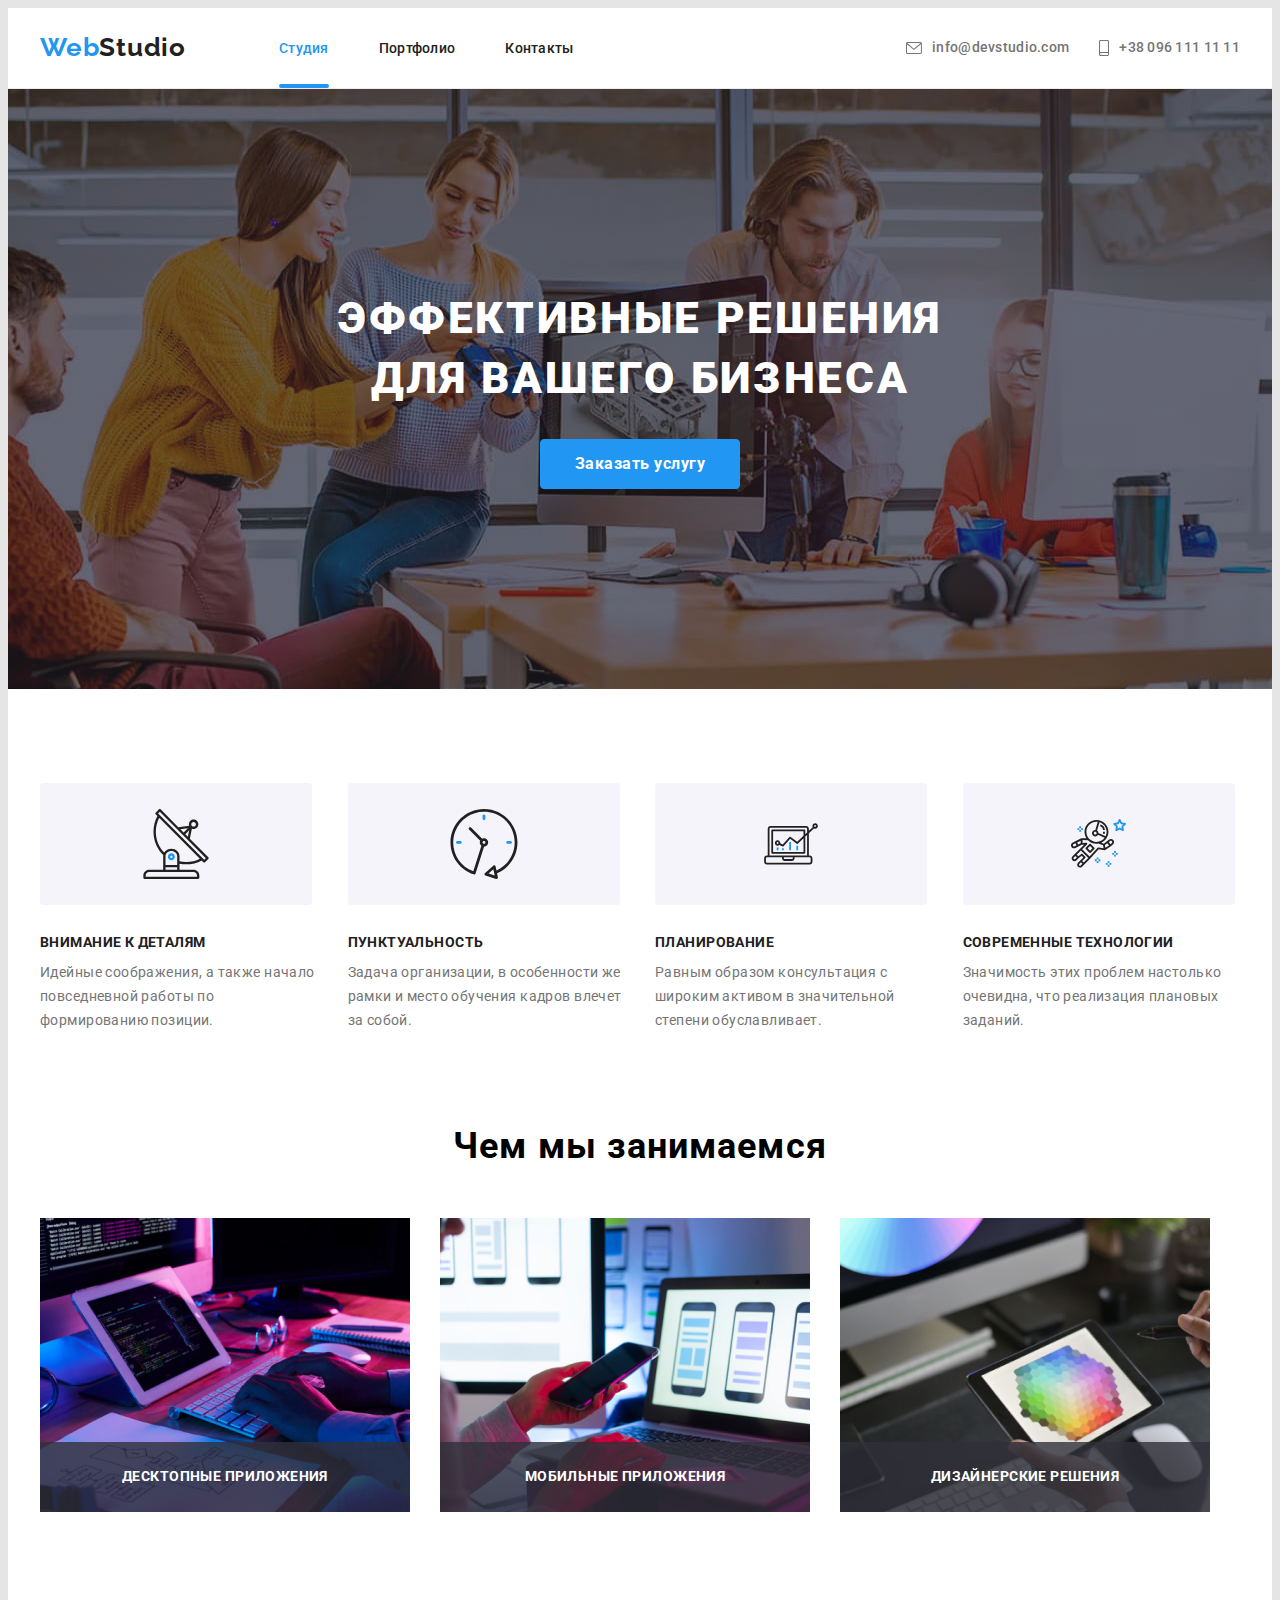
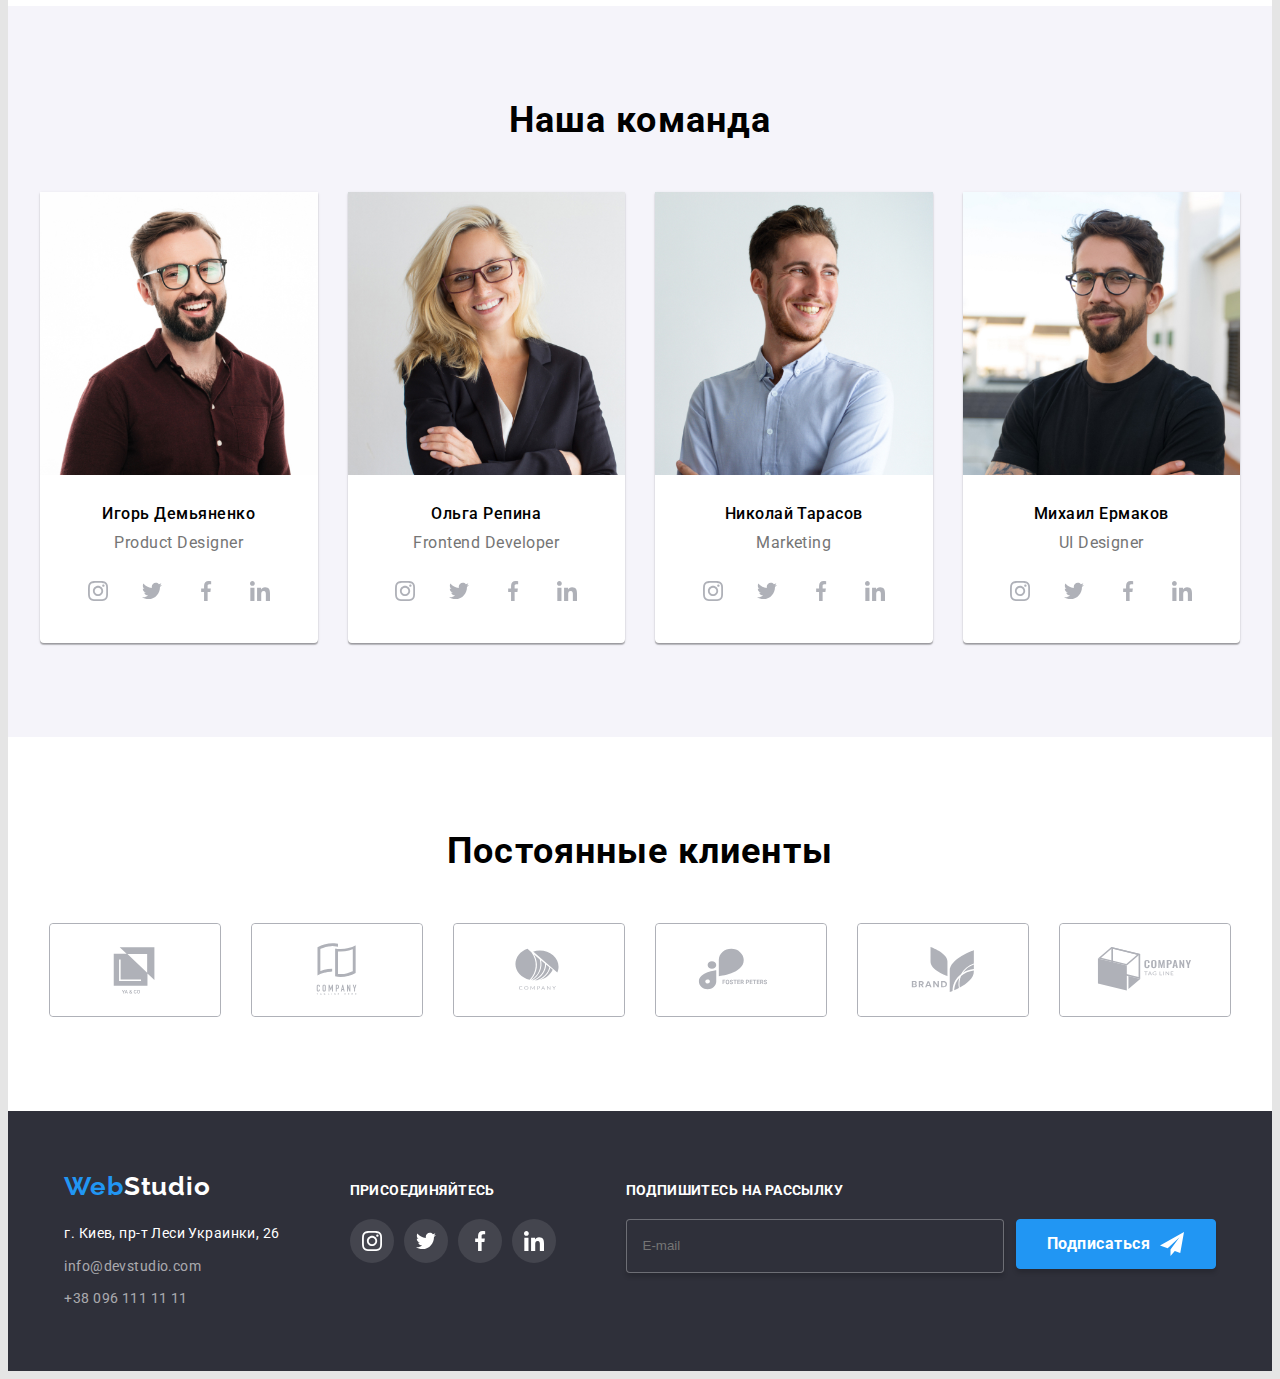
<file: index.html>
<!DOCTYPE html>
<html lang="ru">

<head>
    <meta charset="UTF-8">
    <meta http-equiv="X-UA-Compatible" content="IE=edge">
    <meta name="viewport" content="width=device-width, initial-scale=1.0">
    <title>Webstudio</title>
    <link rel="preconnect" href="https://fonts.googleapis.com">
    <link rel="preconnect" href="https://fonts.gstatic.com" crossorigin>
    <link
        href="https://fonts.googleapis.com/css2?family=Raleway:wght@700&family=Roboto:wght@400;500;700;900&display=swap"
        rel="stylesheet">
    <link rel="stylesheet" href="https://cdnjs.cloudflare.com/ajax/libs/modern-normalize/1.1.0/modern-normalize.min.css"
        integrity="sha512-wpPYUAdjBVSE4KJnH1VR1HeZfpl1ub8YT/NKx4PuQ5NmX2tKuGu6U/JRp5y+Y8XG2tV+wKQpNHVUX03MfMFn9Q=="
        crossorigin="anonymous" referrerpolicy="no-referrer" />
    <link rel="stylesheet" href="./css/main.min.css">
</head>

<body>
    <header class="header">
        <div class="container">
            <nav class="header__nav">
                <a href="./index.html" lang="en" class="header__logo link logo-top">
                    <span class="logo-web">Web</span>Studio</a>
                <button type="button" class="menu__btn" data-menu-button>
                    <svg width="40" height="40">
                        <use href="./images/icons.svg#icon-menu" class="open-menu__icon"></use>
                        <use href="./images/icons.svg#icon-exit" class="close-menu__icon">
                        </use>
                    </svg> 
                </button>
                <div class="mobile__cont" data-menu>
                    <ul class="header-nav__list list">
                        <li class="header-nav__item">
                            <a href="./index.html" class="header-nav__link link current__link">Студия</a>
                        </li>
                        <li class="header-nav__item">
                            <a href="./portfolio.html" class="header-nav__link link">Портфолио</a>
                        </li>
                        <li class="header-nav__item">
                            <a href="/" class="header-nav__link link">Контакты</a>
                        </li>
                    </ul>
                    <ul class="header-cont__list list">
                        <li class="header-cont__item">
                            <a href="mailto:info@devstudio.com" class="header-cont__link header-mail__link link">
                                <svg width="16" height="12" class="header-cont__icon">
                                    <use href="./images/icons.svg#icon-envelope"></use>
                                </svg>
                                info@devstudio.com
                            </a>
                        </li>
                        <li class="header-cont__item">
                            <a href="tel:+380961111111" class="header-cont__link header-tel__link link">
                                <svg width="10" height="16" class="header-cont__icon">
                                    <use href="./images/icons.svg#icon-smartphone"></use>
                                </svg>
                                +38 096 111 11 11
                            </a>
                        </li>
                    </ul>
                    <ul class="soc-mobile__list list">
                        <li class="soc-mobile__item">
                            <a href="" class="soc-mobile__link link">Instagram</a>
                        </li>
                        <li class="soc-mobile__item">
                            <a href="" class="soc-mobile__link link">Twitter</a>
                        </li>
                        <li class="soc-mobile__item">
                            <a href="" class="soc-mobile__link link">Facebook</a>
                        </li>
                        <li class="soc-mobile__item">
                            <a href="" class="soc-mobile__link link">LinkedIn</a>
                        </li>
                    </ul>
                </div>
            </nav>
        </div>
    </header>
    <main>
        <section class="hero">
            <div class="container">
                <h1 class="hero__title">Эффективные решения для вашего бизнеса</h1>
                <button type="button" class="hero__button pointer" data-modal-open>Заказать услугу</button>
            </div>
        </section>
        <section class="benefits section">
            <div class="container">
                <h2 class="benefits__img-title visually-hidden">Наши преимущества</h2>
                <ul class="benefits__list list">
                    <li class="benefits__item">
                        <div class="benefits__icon-position"><svg class="benefits__icon" width="70" height="70">
                                <use href="./images/icons.svg#icon-antenna"></use>
                            </svg></div>
                        <h3 class="benefits__title">Внимание к деталям</h3>
                        <p class="benefits__text">Идейные соображения, а также начало повседневной работы по
                            формированию
                            позиции.</p>
                    </li>
                    <li class="benefits__item">
                        <div class="benefits__icon-position"><svg class="benefits__icon" width="70" height="70">
                                <use href="./images/icons.svg#icon-clock"></use>
                            </svg></div>
                        <h3 class="benefits__title">Пунктуальность</h3>
                        <p class="benefits__text">Задача организации, в особенности же рамки и место обучения кадров
                            влечет за собой.</p>
                    </li>
                    <li class="benefits__item">
                        <div class="benefits__icon-position"><svg class="benefits__icon" width="70" height="53.69">
                                <use href="./images/icons.svg#icon-diagram"></use>
                            </svg></div>
                        <h3 class="benefits__title">Планирование</h3>
                        <p class="benefits__text">Равным образом консультация с широким активом в значительной степени
                            обуславливает.</p>
                    </li>
                    <li class="benefits__item">
                        <div class="benefits__icon-position"><svg class="benefits__icon" width="55" height="60.66">
                                <use href="./images/icons.svg#icon-astronaut"></use>
                            </svg></div>
                        <h3 class="benefits__title">Современные технологии</h3>
                        <p class="benefits__text">Значимость этих проблем настолько очевидна, что реализация плановых
                            заданий.</p>
                    </li>
                </ul>
            </div>
        </section>
        <section class="services section">
            <div class="container">
                <h2 class="services__title">Чем мы занимаемся</h2>
                <ul class="services__list list">
                    <li class="services__item">
                        <img src="./images/img-1.jpg" alt="печатает на клавиатуре" width="370" height="294" />
                        <p class="services__text">Десктопные приложения</p>
                    </li>
                    <li class="services__item">
                        <img src="./images/img-2.jpg" alt="смотрит в смартфон" width="370" height="294" />
                        <p class="services__text">Мобильные приложения</p>
                    </li>
                    <li class="services__item">
                        <img src="./images/img-3.jpg" alt="использует планшет" width="370" height="294" />
                        <p class="services__text">Дизайнерские решения</p>
                    </li>
                </ul>
            </div>
        </section>
        <section class="team section">
            <div class="container">
                <h2 class="team__title">Наша команда</h2>
                <ul class="team__list list">
                    <li class="team__item">
                        <picture>
                            <source srcset="./images/master-1-mob.jpg" type="image/jpeg" media="(min-width:380px)">
                            <source srcset="./images/master-1-tab.jpg" type="image/jpeg" media="(min-width:768px)">
                            <img src="./images/master-1.jpg" alt="Product Designer" width="270" height="260" />
                        </picture>
                        <h3 class="team__name">Игорь Демьяненко</h3>
                        <p class="team__text">Product Designer</p>
                        <ul class="team-soc__list list">
                            <li class="team-soc__item"><a href="https://www.instagram.com" class="team-soc__link link">
                                    <svg class="team-soc__icon" width="20" height="20">
                                        <use href="./images/icons.svg#icon-instagram"></use>
                                    </svg>
                                </a></li>
                            <li class="team-soc__item"><a href="https://twitter.com" class="team-soc__link link">
                                    <svg class="team-soc__icon" width="20" height="20">
                                        <use href="./images/icons.svg#icon-twitter"></use>
                                    </svg>
                                </a></li>
                            <li class="team-soc__item"><a href="https://www.facebook.com/" class="team-soc__link link">
                                    <svg class="team-soc__icon" width="20" height="20">
                                        <use href="./images/icons.svg#icon-facebook"></use>
                                    </svg>
                                </a></li>
                            <li class="team-soc__item"><a href="https://www.linkedin.com/" class="team-soc__link link">
                                    <svg class="team-soc__icon" width="20" height="20">
                                        <use href="./images/icons.svg#icon-linkedin"></use>
                                    </svg>
                                </a></li>
                        </ul>
                    </li>
                    <li class="team__item">
                        <picture>
                            <source srcset="./images/master-2-mob.jpg" type="image/jpeg" media="(min-width:380px)">
                            <source srcset="./images/master-2-tab.jpg" type="image/jpeg" media="(min-width:768px)">
                            <img src="./images/master-2.jpg" alt="Frontend Developer" width="270" height="260" />
                        </picture>
                        <h3 class="team__name">Ольга Репина</h3>
                        <p class="team__text">Frontend Developer</p>
                        <ul class="team-soc__list list">
                            <li class="team-soc__item"><a href="https://www.instagram.com" class="team-soc__link link">
                                    <svg class="team-soc__icon" width="20" height="20">
                                        <use href="./images/icons.svg#icon-instagram"></use>
                                    </svg>
                                </a></li>
                            <li class="team-soc__item"><a href="https://twitter.com" class="team-soc__link link">
                                    <svg class="team-soc__icon" width="20" height="20">
                                        <use href="./images/icons.svg#icon-twitter"></use>
                                    </svg>
                                </a></li>
                            <li class="team-soc__item"><a href="https://www.facebook.com/" class="team-soc__link link">
                                    <svg class="team-soc__icon" width="20" height="20">
                                        <use href="./images/icons.svg#icon-facebook"></use>
                                    </svg>
                                </a></li>
                            <li class="team-soc__item"><a href="https://www.linkedin.com/" class="team-soc__link link">
                                    <svg class="team-soc__icon" width="20" height="20">
                                        <use href="./images/icons.svg#icon-linkedin"></use>
                                    </svg>
                                </a></li>
                        </ul>
                    </li>
                    <li class="team__item">
                        <picture>
                            <source srcset="./images/master-3-mob.jpg" type="image/jpeg" media="(min-width:380px)">
                            <source srcset="./images/master-3-tab.jpg" type="image/jpeg" media="(min-width:768px)">
                            <img src="./images/master-3.jpg" alt="Marketing" width="270" height="260" />
                        </picture>
                        
                        <h3 class="team__name">Николай Тарасов</h3>
                        <p class="team__text">Marketing</p>
                        <ul class="team-soc__list list">
                            <li class="team-soc__item"><a href="https://www.instagram.com" class="team-soc__link link">
                                    <svg class="team-soc__icon" width="20" height="20">
                                        <use href="./images/icons.svg#icon-instagram"></use>
                                    </svg>
                                </a></li>
                            <li class="team-soc__item"><a href="https://twitter.com" class="team-soc__link link">
                                    <svg class="team-soc__icon" width="20" height="20">
                                        <use href="./images/icons.svg#icon-twitter"></use>
                                    </svg>
                                </a></li>
                            <li class="team-soc__item"><a href="https://www.facebook.com/" class="team-soc__link link">
                                    <svg class="team-soc__icon" width="20" height="20">
                                        <use href="./images/icons.svg#icon-facebook"></use>
                                    </svg>
                                </a></li>
                            <li class="team-soc__item"><a href="https://www.linkedin.com/" class="team-soc__link link">
                                    <svg class="team-soc__icon" width="20" height="20">
                                        <use href="./images/icons.svg#icon-linkedin"></use>
                                    </svg>
                                </a></li>
                        </ul>
                    </li>
                    <li class="team__item">
                    <picture>
                        <source srcset="./images/master-4-mob.jpg" type="image/jpeg" media="(min-width:380px)">
                        <source srcset="./images/master-4-tab.jpg" type="image/jpeg" media="(min-width:768px)">
                        <img src="./images/master-4.jpg" alt="Marketing" width="270" height="260" />
                    </picture>
                        <h3 class="team__name">Михаил Ермаков</h3>
                        <p class="team__text">UI Designer</p>
                        <ul class="team-soc__list list">
                            <li class="team-soc__item"><a href="https://www.instagram.com" class="team-soc__link link">
                                    <svg class="team-soc__icon" width="20" height="20">
                                        <use href="./images/icons.svg#icon-instagram"></use>
                                    </svg>
                                </a></li>
                            <li class="team-soc__item"><a href="https://twitter.com" class="team-soc__link link">
                                    <svg class="team-soc__icon" width="20" height="20">
                                        <use href="./images/icons.svg#icon-twitter"></use>
                                    </svg>
                                </a></li>
                            <li class="team-soc__item"><a href="https://www.facebook.com/" class="team-soc__link link">
                                    <svg class="team-soc__icon" width="20" height="20">
                                        <use href="./images/icons.svg#icon-facebook"></use>
                                    </svg>
                                </a></li>
                            <li class="team-soc__item"><a href="https://www.linkedin.com/" class="team-soc__link link">
                                    <svg class="team-soc__icon" width="20" height="20">
                                        <use href="./images/icons.svg#icon-linkedin"></use>
                                    </svg>
                                </a></li>
                        </ul>
                    </li>
                </ul>
            </div>
        </section>
        <section class="clients section">
            <div class="container">
                <h2 class="clients__title">Постоянные клиенты</h2>
                <ul class="clients__list list">
                    <li class="clients__item"><a href="" class="clients__link"><svg class="clients__icon" width="106"
                                height="60">
                                <use href="./images/icons.svg#icon-clients-1"></use>
                            </svg></a></li>
                    <li class="clients__item"><a href="" class="clients__link"><svg class="clients__icon" width="106"
                                height="60">
                                <use href="./images/icons.svg#icon-clients-2"></use>
                            </svg></a></li>
                    <li class="clients__item"><a href="" class="clients__link"><svg class="clients__icon" width="106"
                                height="60">
                                <use href="./images/icons.svg#icon-clients-3"></use>
                            </svg></a></li>
                    <li class="clients__item"><a href="" class="clients__link"><svg class="clients__icon" width="106"
                                height="60">
                                <use href="./images/icons.svg#icon-clients-4"></use>
                            </svg></a></li>
                    <li class="clients__item"><a href="" class="clients__link"><svg class="clients__icon" width="106"
                                height="60">
                                <use href="./images/icons.svg#icon-clients-5"></use>
                            </svg></a></li>
                    <li class="clients__item"><a href="" class="clients__link"><svg class="clients__icon" width="106"
                                height="60">
                                <use href="./images/icons.svg#icon-clients-6"></use>
                            </svg></a></li>
                </ul>
            </div>
        </section>
    </main>
    <footer class="footer">
        <div class="container">
            <div class="footer-nav"><a class="footer-nav__logo link logo-bottom" href="index.html"><span
                        class="logo-web">Web</span>Studio</a>
                <address class="footer-nav__adress">
                    <ul class="footer-nav__list list">
                        <li class="footer-nav__link">
                            <a class="footer-nav__location link" href="https://goo.gl/maps/WTRpLGhR1zs4KhXf9"
                                target="_blank" rel="noopener nofollow noreferrer">
                                г. Киев, пр-т Леси Украинки, 26</a>
                        </li>
                        <li class="footer-nav__link">
                            <a class="footer-nav__mail link" href="mailto:info@devstudio.com">info@devstudio.com</a>
                        </li>
                        <li class="footer-nav__link">
                            <a class="footer-nav__tel link" href="tel:+380961111111">+38 096 111 11 11</a>
                        </li>
                    </ul>
                </address>
            </div>
            <div class="footer-soc">
                <strong class="footer-soc__title">присоединяйтесь</strong>
                <ul class="footer-soc__list list">
                    <li class="footer-soc__item"><a href="" class="footer-soc__link"><svg class="footer-soc__icon"
                                width="20" height="20">
                                <use href="./images/icons.svg#icon-instagram"></use>
                            </svg></a></li>
                    <li class="footer-soc__item"><a href="" class="footer-soc__link"><svg class="footer-soc__icon"
                                width="20" height="20">
                                <use href="./images/icons.svg#icon-twitter"></use>
                            </svg></a></li>
                    <li class="footer-soc__item"><a href="" class="footer-soc__link"><svg class="footer-soc__icon"
                                width="20" height="20">
                                <use href="./images/icons.svg#icon-facebook"></use>
                            </svg></a></li>
                    <li class="footer-soc__item"><a href="" class="footer-soc__link"><svg class="footer-soc__icon"
                                width="20" height="20">
                                <use href="./images/icons.svg#icon-linkedin"></use>
                            </svg></a></li>
                </ul>
            </div>
            <div class="footer-join">
                <strong class="footer-join__title">Подпишитесь на рассылку</strong>
                <form class="footer-join__wrap-btn">
                    <label for="email">
                        <input type="email" name="email" placeholder="E-mail" id="email" class="footer-join__input">
                    </label>
                    <button type="submit" class="footer-join__btn pointer">Подписаться <svg
                            class="footer-join__icon-btn" width="24" height="24">
                            <use href="./images/icons.svg#icon-btn-submit"></use>
                        </svg></button>
                </form>
            </div>
        </div>
    </footer>
    <div class="backdrop is-hidden" data-modal>
        <div class="modal">
            <button type="button" class="modal__exit-btn pointer" data-modal-close><svg class="modal-icon-close"
                    width="18" height="18">
                    <use href="./images/icons.svg#icon-exit"></use>
                </svg></button>
            <p class="modal__title">Оставьте свои данные, мы вам перезвоним</p>
            <form>
                <div class="modal__field">
                    <label for="user-name" class="modal__label">Имя</label>
                    <input class="modal__input" type="text" name="user-name" id="user-name" />
                    <svg class="modal__icon-in" width="18" height="18">
                        <use href="./images/icons.svg#icon-modal-person"></use>
                    </svg>
                </div>
                <div class="modal__field">
                    <label for="user-tel" class="modal__label">Телефон</label>
                    <input class="modal__input" type="tel" name="user-tel" id="user-tel" />
                    <svg class="modal__icon-in" width="18" height="18">
                        <use href="./images/icons.svg#icon-modal-phone"></use>
                    </svg>
                </div>
                <div class="modal__field">
                    <label for="user-email" class="modal__label">Почта</label>
                    <input class="modal__input" type="email" name="user-email" id="user-email" />
                    <svg class="modal__icon-in" width="18" height="18">
                        <use href="./images/icons.svg#icon-modal-email"></use>
                    </svg>
                </div>
                <div class="modal__field">
                    <label for="user-text" class="modal__label">Комментарий</label>
                    <textarea class="modal__textarea" name="user-text" id="user-text"
                        placeholder="Введите текст"></textarea>
                </div>
                <div class="modal__checkbox">
                    <div class="modal__field">
                        <input class="modal__checkbox visually-hidden" type="checkbox" name="privacy" value="true"
                            id="privacy">
                        <label for="privacy" class="modal__checkbox-text">Соглашаюсь с рассылкой и принимаю <a href=""
                                class="modal__checkbox-link">Условия договора</a></label>
                    </div>
                </div>
                <button type="submit" class="modal__btn pointer">Отправить</button>
            </form>
        </div>
    </div>
    <script src="./js/modal.js"></script>
    <script src="./js/menu.js"></script>
</body>

</html>
</file>
<file: css/main.min.css>
:root{--main-btn-color: #ffffff;--second-btn-color: #212121;--about-title-color: #212121;--about-title-type-color: #757575;--accent-color: #2196F3;--benefits-title: #212121;--benefits-text: #757575;--team-item-text: #757575;--link-text: rgba(255, 255, 255, 0.6);--background-color: #E5E5E5;--background-second-color: #ffffff;--background-link-color: #2F303A;--border-porfolio: #EEEEEE;--hero-gradient-bg: to right, rgba(47, 48, 58, 0.4), rgba(47, 48, 58, 0.4);--team-soc-icon: #AFB1B8;--benefits-bg-icon: #F5F4FA;--team-bg: #F5F4FA;--clients-icon: #AFB1B8;--header-icon: #757575;--bg-picture-text: rgba(47, 48, 58, 0.8);--second-text: #ffffff;--bg-portfolio-text: rgba(33, 150, 243, 0.9);--backdrop: rgba(0, 0, 0, 0.2)}body{font-family:"Roboto",sans-serif;font-size:14px;letter-spacing:.03em;background-color:var(--background-color)}.list{list-style:none}.link{text-decoration:none}p,h1,h2,h3,h4,h5,h6{margin:0}ul,ol{margin:0;padding-left:0}img{display:block;max-width:100%;height:auto;width:100%}.visually-hidden{position:absolute;white-space:nowrap;width:1px;height:1px;overflow:hidden;border:0;padding:0;clip:rect(0 0 0 0);clip-path:inset(50%);margin:-1px}.container{width:100%;margin:0 auto;padding-left:15px;padding-right:15px}@media screen and (min-width: 480px){.container{width:480px}}@media screen and (min-width: 768px){.container{width:768px}}@media screen and (min-width: 1200px){.container{width:1200px}}.mobile-menu__container{width:100%;margin:0 auto}.logo-top{font-family:"Raleway";font-style:normal;font-weight:700;font-size:24px;line-height:1.1;letter-spacing:.03em;color:var(--about-title-color)}@media screen and (min-width: 1200px){.logo-top{line-height:1.2;font-size:26px}}.logo-bottom{font-family:"Raleway",sans-serif;font-style:normal;font-weight:700;font-size:26px;line-height:1.2;letter-spacing:.03em;color:var(--main-btn-color)}.logo-web{font-family:"Raleway",sans-serif;font-style:normal;font-size:24px;line-height:1.1;font-weight:700;letter-spacing:.03em;color:var(--accent-color)}@media screen and (min-width: 1200px){.logo-web{line-height:1.2;font-size:26px}}.section{padding-top:60px;padding-bottom:60px}@media screen and (min-width: 768px){.section{padding-top:60px;padding-bottom:60px}}@media screen and (min-width: 1200px){.section{padding-top:94px;padding-bottom:94px}}.pointer{cursor:pointer}.backdrop{position:fixed;top:0;width:100%;height:100%;background-color:var(--backdrop);transition:opacity 400ms,visibility 400ms cubic-bezier(0.4, 0, 0.2, 1)}.is-hidden{visibility:hidden;opacity:0;pointer-events:none}.modal{position:absolute;width:450px;background-color:var(--background-second-color);top:45%;left:50%;transform:translate(-50%, -50%) translateX(0px);box-shadow:0px 1px 3px rgba(0,0,0,.12),0px 1px 1px rgba(0,0,0,.14),0px 2px 1px rgba(0,0,0,.2);border-radius:4px;opacity:1;transition:transform 400ms,opacity 400ms cubic-bezier(0.4, 0, 0.2, 1);padding:40px}.backdrop.is-hidden .modal{transform:translate(-50%, -50%) translateY(-200px)}@media screen and (min-width: 1200px){.modal{width:528px}}.modal__exit-btn{border:1px solid var(--main-btn-color);border-radius:4px;background-color:rgba(0,0,0,0);position:absolute;top:8px;right:8px}.modal__exit-btn:hover,.modal__exit-btn:focus{fill:var(--accent-color);transition:transform 250ms,cubic-bezier(0.4, 0, 0.2, 1)}.modal__title{text-align:center;font-weight:700;font-size:20px;line-height:1.5;letter-spacing:.03em;margin-bottom:12px}@media screen and (min-width: 1200px){.modal__title{font-size:20px;line-height:1.15}}.modal__input{width:100%;height:40px;border:1px solid rgba(33,33,33,.2);border-radius:4px;outline-color:var(--accent-color);margin-top:4px;padding-left:42px}.modal__textarea{width:100%;height:120px;border:1px solid rgba(33,33,33,.2);border-radius:4px;resize:none;padding:12px 16px;outline-color:var(--accent-color);margin-top:4px}.modal__textarea::placeholder{font-size:12px;color:rgba(117,117,117,.5)}.modal__label{display:flex;flex-direction:column;font-size:12px;color:var(--about-title-type-color)}.modal__field{position:relative;margin-top:10px}.modal__field:first-child{margin-top:0px}.modal__icon-in{position:absolute;left:15px;top:50%;color:var(--about-title-color)}.modal__input:focus+.modal__icon-in{fill:var(--accent-color)}.modal__checkbox-text{font-size:12px;font-weight:400;line-height:1.1;letter-spacing:.03em;color:var(--benefits-text);display:flex;align-items:center;justify-content:center}.modal__checkbox-text::before{content:"";width:16px;height:15px;border:2px solid #212121;border-radius:3px;margin-right:8.5px}.modal__checkbox:checked+.modal__checkbox-text::before::before{background-color:var(--accent-color);background-image:url(../images/checkbox-accent.svg);border:none;background-repeat:no-repeat;background-position:center}.modal__checkbox:focus+.modal__checkbox-text::before::before{border-color:var(--accent-color)}@media screen and (min-width: 1200px){.modal__checkbox-text{line-height:1.7;font-size:14px}}.modal__checkbox-link{margin-left:4px;font-size:12px;font-weight:400;line-height:1.1;letter-spacing:.03em;color:var(--accent-color)}@media screen and (min-width: 1200px){.modal__checkbox-link{line-height:1.7;font-size:14px}}.modal__checkbox{margin-top:20px}.modal__btn{text-decoration:none;font-family:inherit;font-weight:700;font-size:16px;line-height:1.6;letter-spacing:.03em;color:var(--main-btn-color);background-color:var(--accent-color);min-width:200px;height:50px;border:1px solid var(--accent-color);border-radius:4px;margin:auto;display:block;margin-top:30px;box-shadow:0px 4px 4px rgba(0,0,0,.15);border-radius:4px}.header__logo{padding:16px 0}@media screen and (min-width: 768px){.header__logo{display:flex;margin-right:88px}}@media screen and (min-width: 1200px){.header__logo{margin-right:93px}}.header__nav{display:flex;align-items:center}.menu__btn{position:fixed;top:10px;right:15px;padding:0;background-color:rgba(0,0,0,0);border:none;cursor:pointer;z-index:10}.menu__btn .close-menu__icon{display:none}.menu__btn .open-menu__icon{transition:opacity 400ms,visibility 400ms cubic-bezier(0.4, 0, 0.2, 1)}.menu__btn.is-open .close-menu__icon{display:block;transition:opacity 400ms,visibility 400ms cubic-bezier(0.4, 0, 0.2, 1)}.menu__btn.is-open .open-menu__icon{display:none}.menu__btn:hover .open-menu__icon,.menu__btn:focus .open-menu__icon{fill:var(--accent-color)}.menu__btn:hover .close-menu__icon,.menu__btn:focus .close-menu__icon{fill:var(--accent-color)}@media screen and (min-width: 768px){.menu__btn{display:none}}@media screen and (max-width: 767px){.mobile__cont{display:none;position:fixed;top:0;left:0;width:100%;height:100%;padding:48px 40px;background-color:#fff}}.mobile__cont.is-open{display:flex;flex-direction:column;z-index:1}@media screen and (min-width: 768px){.mobile__cont{display:flex;width:100%}}@media screen and (min-width: 768px){.header-nav__list{display:flex;align-items:center}}.header-nav__link{color:var(--benefits-title);font-weight:500;font-size:40px;line-height:1.17;letter-spacing:.02em;transition:opacity 400ms,visibility 400ms cubic-bezier(0.4, 0, 0.2, 1)}.header-nav__link:hover,.header-nav__link:focus{color:var(--accent-color)}@media screen and (min-width: 768px){.header-nav__link{padding:32px 0;font-size:14px;line-height:1.14}}.current__link{color:var(--accent-color)}@media screen and (min-width: 768px){.current__link{position:relative}.current__link::after{content:"";position:absolute;bottom:0;display:block;width:100%;height:4px;border-radius:2px;background-color:var(--accent-color)}.current__link:hover::after,.current__link:focus::after{transition:opacity 400ms,visibility 400ms cubic-bezier(0.4, 0, 0.2, 1)}@keyframes scaleline{0%{transform:scale(0)}100%{transform:scale(1)}}}@media screen and (max-width: 767px){.header-nav__item+.header-nav__item{margin-top:32px}}@media screen and (min-width: 768px){.header-nav__item+.header-nav__item{margin-left:50px}}@media screen and (max-width: 767px){.header-cont__list{display:flex;flex-direction:column-reverse;margin-top:auto}}@media screen and (min-width: 768px){.header-cont__list{margin-left:auto}}@media screen and (min-width: 1200px){.header-cont__list{display:flex}}.header-cont__icon{display:none}@media screen and (min-width: 768px){.header-cont__icon{display:block;margin-right:10px;fill:var(--header-icon);transition:opacity 400ms,visibility 400ms cubic-bezier(0.4, 0, 0.2, 1)}.header-cont__link:hover .header-cont__icon,.header-cont__link:focus .header-cont__icon{fill:currentColor}}.header-cont__link{color:var(--header-icon);font-weight:500;font-size:24px;line-height:1.17;letter-spacing:.02em;transition:opacity 400ms,visibility 400ms cubic-bezier(0.4, 0, 0.2, 1)}.header-cont__link:hover,.header-cont__link:focus{color:var(--accent-color)}@media screen and (min-width: 768px){.header-cont__link{display:flex;align-items:center;font-size:12px}}@media screen and (min-width: 1200px){.header-cont__link{font-size:14px;line-height:1.14}}@media screen and (min-width: 768px){.header-mail__link{padding:20px 0 5px 0}}@media screen and (min-width: 1200px){.header-mail__link{padding:32px 0}}@media screen and (max-width: 767px){.header-tel__link{color:var(--accent-color);font-weight:500;font-size:34px;line-height:1.18}}@media screen and (min-width: 768px){.header-tel__link{padding:5px 0 20px 0}}@media screen and (min-width: 1200px){.header-tel__link{padding:32px 0}}@media screen and (max-width: 767px){.header-cont__item+.header-cont__item{margin-bottom:32px}}@media screen and (min-width: 1200px){.header-cont__item+.header-cont__item{margin-left:30px}}.soc-mobile__list{display:flex;margin-top:64px}@media screen and (min-width: 768px){.soc-mobile__list{display:none}}.soc-mobile__item+.soc-mobile__item{position:relative;margin-left:20px}.soc-mobile__item+.soc-mobile__item::before{position:absolute;left:-10px;content:"";display:block;height:100%;border-right:1px solid rgba(33,33,33,.2)}.soc-mobile__link{color:var(--accent-color);font-weight:500;font-size:18px;line-height:1.22;letter-spacing:.02em}.header{border-bottom:1px solid #ececec;background-color:var(--background-second-color)}@media screen and (max-width: 767px){.header{position:relative}}.hero{width:100%;color:var(--main-btn-color);background-color:var(--background-link-color);background-image:linear-gradient(var(--hero-gradient-bg)),url(../images/hero-bg-mobile.jpg);background-repeat:no-repeat;background-position:center;background-size:cover;padding-top:118px;padding-bottom:118px;margin:0 auto}@media(min-device-pixel-ratio: 2),(min-resolution: 192dpi),(min-resolution: 2dppx){.hero{background-image:linear-gradient(var(--hero-gradient-bg)),url(../images/hero-bg-mobile-2x.jpg)}}@media screen and (min-width: 768px){.hero{width:min-width 360px;color:var(--main-btn-color);background-image:linear-gradient(var(--hero-gradient-bg)),url(../images/hero-bg-tablet.jpg)}}@media screen and (min-width: 768px)and (min-device-pixel-ratio: 2),screen and (min-width: 768px)and (min-resolution: 192dpi),screen and (min-width: 768px)and (min-resolution: 2dppx){.hero{background-image:linear-gradient(var(--hero-gradient-bg)),url(../images/hero-bg-tablet-2x.jpg)}}@media screen and (min-width: 1200px){.hero{background-image:linear-gradient(var(--hero-gradient-bg)),url(../images/hero-bg.jpg);padding-top:200px;padding-bottom:200px}}@media screen and (min-width: 1200px)and (min-device-pixel-ratio: 2),screen and (min-width: 1200px)and (min-resolution: 192dpi),screen and (min-width: 1200px)and (min-resolution: 2dppx){.hero{background-image:linear-gradient(var(--hero-gradient-bg)),url(../images/hero-bg-2x.jpg)}}.hero__title{font-weight:900;font-size:26px;line-height:1.16;text-align:center;letter-spacing:.06em;text-transform:uppercase;width:100%;margin:0 auto}@media screen and (min-width: 480px){.hero__title{max-width:360px}}@media screen and (min-width: 1200px){.hero__title{font-size:44px;line-height:1.36;min-width:696px}}.hero__button{text-decoration:none;font-family:inherit;font-weight:700;font-size:16px;line-height:1.6;letter-spacing:.03em;color:var(--main-btn-color);background-color:var(--accent-color);min-width:200px;height:50px;border:1px solid var(--accent-color);border-radius:4px;margin:auto;display:block;margin-top:30px}.hero__button:hover,.hero__button:focus{color:var(--second-btn-color)}.benefits{background-color:var(--background-second-color)}.benefits__list{display:flex;flex-wrap:wrap;gap:30px}.benefits__item{width:100%}@media screen and (min-width: 768px){.benefits__item{width:calc((100% - 30px)/2)}}@media screen and (min-width: 1200px){.benefits__item{width:calc((100% - 90px)/4)}}.benefits__title{font-weight:700;font-size:14px;line-height:1.1;letter-spacing:.03em;text-transform:uppercase;color:var(--benefits-title);margin-bottom:10px;text-align:center}@media screen and (min-width: 768px){.benefits__title{text-align:left}}.benefits__text{font-weight:400;line-height:24px;letter-spacing:.03em;color:var(--benefits-text)}.benefits__icon-position{display:flex;justify-content:center;align-items:center;max-width:450px;height:120px;border-radius:4px;border:1px solid rgba(0,0,0,0);margin-bottom:30px;background-color:var(--benefits-bg-icon)}@media screen and (min-width: 768px){.benefits__icon-position{width:354px}}@media screen and (min-width: 1200px){.benefits__icon-position{width:270px}}.services{background-color:var(--background-second-color);padding-top:0;display:none}@media screen and (min-width: 1200px){.services{display:block}}.services__list{display:flex}.services__item{position:relative}.services__text{position:absolute;color:var(--second-text);background-color:var(--bg-picture-text);line-height:1.5;bottom:0;width:370px;height:70px;font-weight:700;font-size:14px;line-height:1.14;letter-spacing:.03em;text-transform:uppercase;display:flex;justify-content:center;align-items:center}.services__title{font-weight:700;font-size:36px;line-height:1.16;text-align:center;letter-spacing:.03em;margin-bottom:50px}.services__item+.services__item{margin-left:30px}.team{background-color:var(--team-bg)}.team__title{font-weight:700;font-size:28px;line-height:1.18;text-align:center;letter-spacing:.03em;margin-bottom:30px}@media screen and (min-width: 768px){.team__title{margin-bottom:30px}}@media screen and (min-width: 1200px){.team__title{margin-bottom:50px;font-size:36px;line-height:1.16}}.team__list{display:flex;flex-wrap:wrap;gap:30px}.team__item{width:100%;background:var(--background-second-color);border:0px solid var(--border-porfolio);border-radius:0px 0px 4px 4px;box-shadow:0px 1px 3px rgba(0,0,0,.12),0px 1px 1px rgba(0,0,0,.14),0px 2px 1px rgba(0,0,0,.2)}@media screen and (min-width: 768px){.team__item{width:calc((100% - 30px)/2)}}@media screen and (min-width: 1200px){.team__item{width:calc((100% - 90px)/4)}}.team__name{font-weight:500;font-size:16px;line-height:1.18;text-align:center;letter-spacing:.03em;margin-top:30px;margin-bottom:10px}.team__text{font-weight:400;font-size:16px;line-height:1.18;text-align:center;letter-spacing:.03em;color:var(--team-item-text);margin-bottom:16px}.team-soc__item{width:44px;height:44px;margin-right:10px}.team-soc__item:last-child{margin-right:0px}.team-soc__link{width:100%;height:100%;background-color:var(--main-btn-color);border-radius:50%;display:flex;align-items:center;justify-content:center;transition:background-color 250ms cubic-bezier(0.4, 0, 0.2, 1),fill 250ms cubic-bezier(0.4, 0, 0.2, 1)}.team-soc__link:hover,.team-soc__link:focus{background-color:var(--accent-color);transition:background-color 250ms cubic-bezier(0.4, 0, 0.2, 1),fill 250ms cubic-bezier(0.4, 0, 0.2, 1)}.team-soc__list{display:flex;justify-content:center;margin-bottom:30px}.team-soc__icon{fill:var(--team-soc-icon)}.team-soc__link:hover .team-soc__icon,.team-soc__link:focus .team-soc__icon{fill:var(--main-btn-color);transition:background-color 250ms cubic-bezier(0.4, 0, 0.2, 1),fill 250ms cubic-bezier(0.4, 0, 0.2, 1)}.clients{background-color:var(--background-second-color)}.clients__title{font-weight:700;font-size:28px;line-height:1.18;text-align:center;letter-spacing:.03em;margin-bottom:30px}@media screen and (min-width: 768px){.clients__title{margin-bottom:30px}}@media screen and (min-width: 1200px){.clients__title{margin-bottom:50px;font-size:36px;line-height:1.16}}.clients__list{display:flex;flex-wrap:wrap;align-items:center;justify-content:center;gap:30px}.clients__item{width:100%;max-width:210px;height:92px;border:1px solid var(--clients-icon);border-radius:4px}.clients__item:hover,.clients__item:focus{border-color:var(--accent-color);transition:border-color 250ms cubic-bezier(0.4, 0, 0.2, 1),fill 250ms cubic-bezier(0.4, 0, 0.2, 1)}@media screen and (min-width: 768px){.clients__item{max-width:226px}}@media screen and (min-width: 1200px){.clients__item{width:170px}}.clients__link{width:100%;height:100%;background-color:var(--background-second-color);border-radius:4px;display:flex;align-items:center;justify-content:center;transition:background-color 250ms cubic-bezier(0.4, 0, 0.2, 1),fill 250ms cubic-bezier(0.4, 0, 0.2, 1)}.clients__link:hover,.clients__link:focus{background-color:var(--background-second-color);transition:background-color 250ms cubic-bezier(0.4, 0, 0.2, 1),fill 250ms cubic-bezier(0.4, 0, 0.2, 1)}.clients__icon{fill:var(--clients-icon)}.clients__item:hover .clients__icon,.clients__item:focus .clients__icon{fill:var(--accent-color);transition:background-color 250ms cubic-bezier(0.4, 0, 0.2, 1),fill 250ms cubic-bezier(0.4, 0, 0.2, 1)}.portfolio{background-color:var(--background-second-color)}.portfolio__list{display:flex;flex-wrap:wrap;gap:8px;margin-bottom:40px}@media screen and (min-width: 768px){.portfolio__list{justify-content:center;margin-bottom:30px}}@media screen and (min-width: 1200px){.portfolio__list{margin-bottom:50px}}.portfolio__item{border-radius:4px;border-color:var(--main-btn-color);transition:border-color 250ms cubic-bezier(0.4, 0, 0.2, 1),fill 250ms cubic-bezier(0.4, 0, 0.2, 1)}.portfolio__item:hover,.portfolio__item:focus{box-shadow:0px 3px 1px rgba(0,0,0,.1),0px 1px 2px rgba(0,0,0,.08),0px 2px 2px rgba(0,0,0,.12);border-color:var(--accent-color);transition:border-color 250ms cubic-bezier(0.4, 0, 0.2, 1),fill 250ms cubic-bezier(0.4, 0, 0.2, 1)}.portfolio__btn{text-decoration:none;font-family:inherit;font-style:normal;font-weight:500;font-size:16px;line-height:1.6;letter-spacing:.03em;color:var(--second-btn-color);border:1px solid var(--main-btn-color);border-radius:4px;padding:6px 22px;text-align:center}.portfolio__btn:hover,.portfolio__btn:focus{color:var(--main-btn-color);background-color:var(--accent-color);border:1px solid var(--main-btn-color);border-radius:4px}.portfolio__item:hover .portfolio__btn:hover,.portfolio__item:focus .portfolio__btn:focus{border-color:var(--accent-color);transition:border-color 250ms cubic-bezier(0.4, 0, 0.2, 1),fill 250ms cubic-bezier(0.4, 0, 0.2, 1)}.portfolio-card__title{font-weight:700;font-size:18px;line-height:2;letter-spacing:.06em;color:var(--about-title-color);margin-bottom:4px}.portfolio-card__type{font-size:16px;line-height:1.8;letter-spacing:.03em;color:var(--about-title-type-color)}.portfolio-card__list{display:flex;flex-wrap:wrap;gap:30px}.portfolio-card__item{width:450px}@media screen and (min-width: 768px){.portfolio-card__item{width:354px}}@media screen and (min-width: 1200px){.portfolio-card__item{width:370px}}.portfolio-card__wrap-text{font-style:normal;font-weight:400;font-size:18px;line-height:1.55;letter-spacing:.03em;color:var(--second-text);background-color:var(--bg-portfolio-text);position:absolute;top:0;line-height:1.5;padding:63px 24px;height:100%;transform:translateY(100%);transition:transform 250ms cubic-bezier(0.4, 0, 0.2, 1)}.portfolio-card__wrap{position:relative;overflow:hidden}.portfolio-card__item:hover .portfolio-card__wrap-text{transform:translateY(0)}.portfolio-card__content{border:1px solid var(--border-porfolio);border-right:1px solid var(--border-porfolio);border-left:1px solid var(--border-porfolio);border-bottom:1px solid var(--border-porfolio);border-top:0px;padding:20px 24px 20px 24px}.portfolio-card__link{display:flex;flex-direction:column;height:100%}.portfolio-card__link:hover,.portfolio-card__link:focus{box-shadow:0px 1px 1px rgba(0,0,0,.12),0px 4px 4px rgba(0,0,0,.06),1px 4px 6px rgba(0,0,0,.16)}.footer{background-color:var(--background-link-color);padding-top:60px;padding-bottom:60px}.footer>.container{text-align:center}@media screen and (min-width: 768px){.footer>.container{display:flex;align-items:baseline;flex-wrap:wrap;justify-content:center}}@media screen and (min-width: 1200px){.footer>.container{display:flex;align-items:baseline;flex-wrap:nowrap;text-align:left}}.footer-nav{margin-bottom:60px}@media screen and (min-width: 768px){.footer-nav{margin-right:165px}}@media screen and (min-width: 1200px){.footer-nav{margin-right:70px;margin-bottom:0}}.footer-nav__adress{margin-top:20px}.footer-nav__link{font-style:normal;margin-bottom:9px}.footer-nav__link:last-child{margin-bottom:0px}.footer-nav__location{line-height:1.7;letter-spacing:.03em;color:var(--main-btn-color);margin-top:20px}.footer-nav__mail,.footer-nav__tel{line-height:1.7;letter-spacing:.03em;color:var(--link-text)}.footer-nav__location:hover,.footer-nav__location:focus,.footer-nav__mail:hover,.footer-nav__mail:focus,.footer-nav__tel:hover,.footer-nav__tel:focus{color:var(--accent-color);transition:color 250ms cubic-bezier(0.4, 0, 0.2, 1),fill 250ms cubic-bezier(0.4, 0, 0.2, 1)}.footer-soc__title{font-weight:700;font-size:14px;line-height:1.14;letter-spacing:.03em;text-transform:uppercase;color:var(--main-btn-color)}.footer-soc{margin-bottom:60px}@media screen and (min-width: 1200px){.footer-soc{margin-right:70px;margin-bottom:0}}.footer-soc__item{width:44px;height:44px;margin-right:10px}.footer-soc__item:last-child{margin-right:0px}.footer-soc__link{width:100%;height:100%;background-color:rgba(255,255,255,.1);border-radius:50%;display:flex;align-items:center;justify-content:center;color:var(--main-btn-color);transition:background-color 250ms cubic-bezier(0.4, 0, 0.2, 1),fill 250ms cubic-bezier(0.4, 0, 0.2, 1)}.footer-soc__link:hover,.footer-soc__link:focus{background-color:var(--accent-color);transition:background-color 250ms cubic-bezier(0.4, 0, 0.2, 1),fill 250ms cubic-bezier(0.4, 0, 0.2, 1)}.footer-soc__list{display:flex;justify-content:center;margin-top:20px}.footer-soc__icon{fill:var(--main-btn-color)}.footer-join__title{font-weight:700;font-size:14px;line-height:1.14;letter-spacing:.03em;text-transform:uppercase;color:var(--main-btn-color)}.footer-join__btn{text-decoration:none;font-family:inherit;font-weight:700;font-size:16px;line-height:1.6;letter-spacing:.03em;color:var(--main-btn-color);background-color:var(--accent-color);min-width:200px;height:50px;border:1px solid var(--accent-color);border-radius:4px;margin:auto;box-shadow:0px 4px 4px rgba(0,0,0,.15);border-radius:4px;display:flex;align-items:center;justify-content:center;margin-top:20px}@media screen and (min-width: 1200px){.footer-join__btn{margin-left:12px;margin-top:0}}.footer-join__icon-btn{margin-left:10px}.footer-join__input{width:100%;height:50px;border:none;outline:none;border:1px solid rgba(255,255,255,.3);box-shadow:0px 4px 4px rgba(0,0,0,.15);border-radius:4px;background-color:var(--background-link-color);color:var(--background-second-color);padding-left:16px}@media screen and (min-width: 480px){.footer-join__input{width:450px}}@media screen and (min-width: 1200px){.footer-join__input{width:358px}}.footer-join__wrap-btn{margin-top:20px}@media screen and (min-width: 1200px){.footer-join__wrap-btn{display:flex}}/*# sourceMappingURL=main.min.css.map */
</file>
